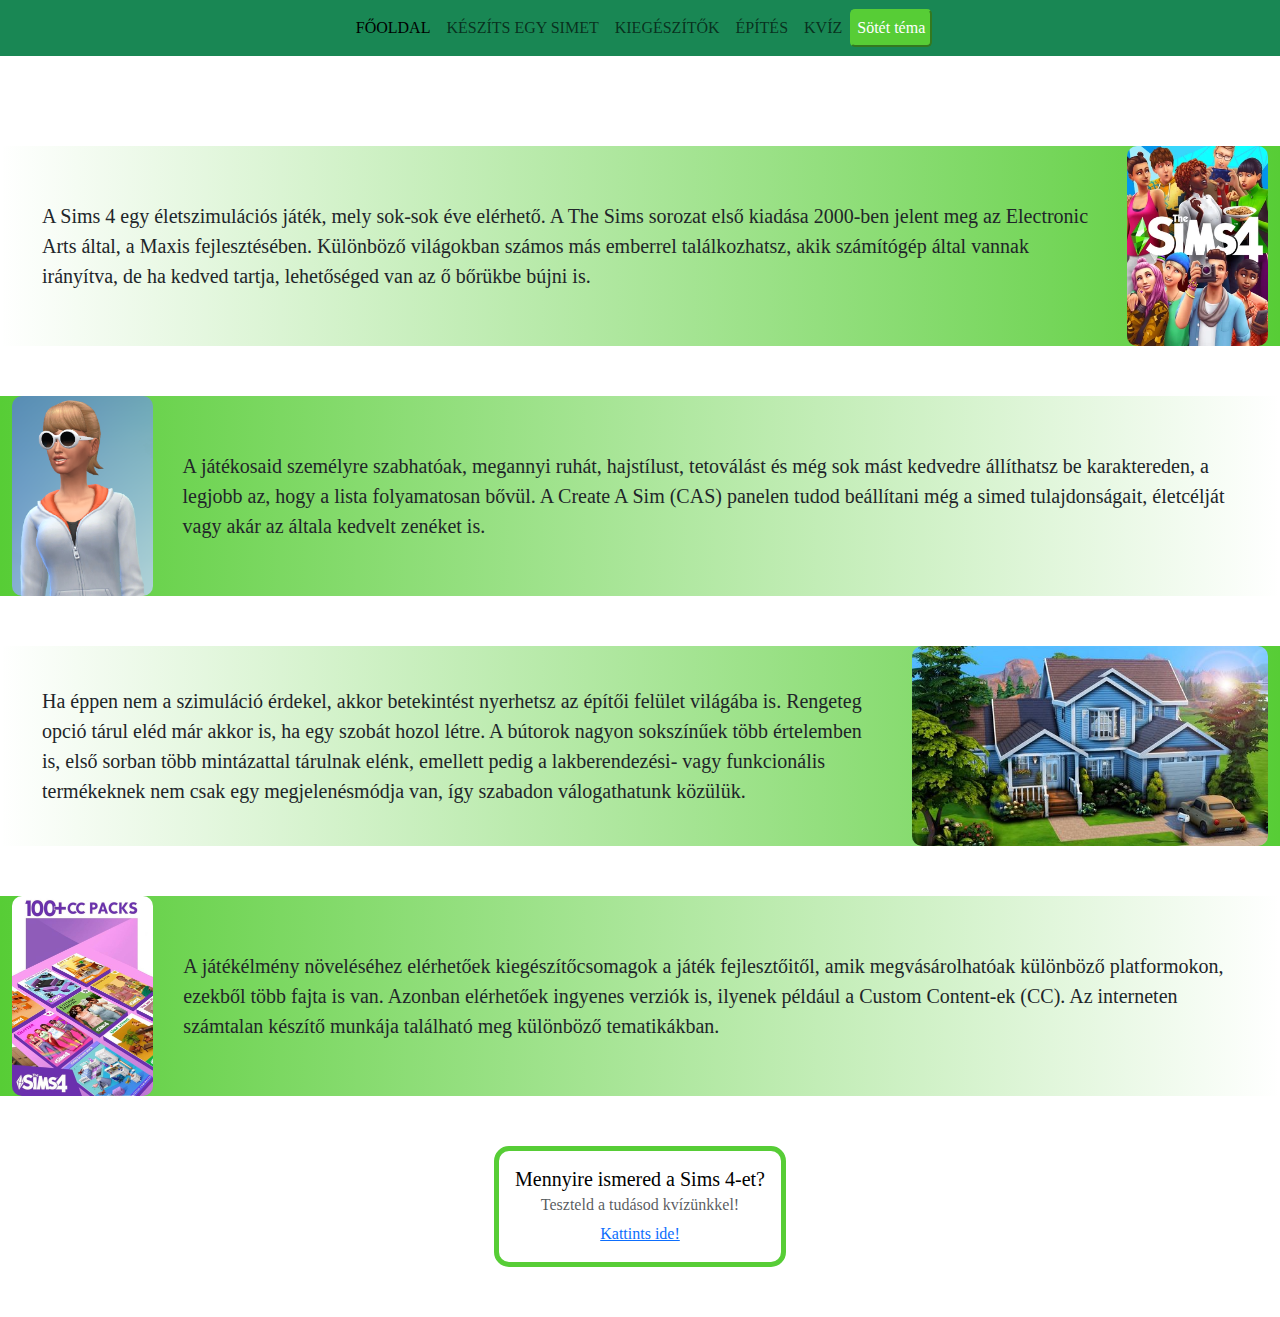
<file: index.html>
<!DOCTYPE html>
<html lang="hu">
  <head>
    <meta charset="UTF-8" />
    <title>The Sims 4 - Rajongói Főoldal</title>
    <link rel="icon" type="image/x-icon" href="Képek/favicon.png" />
    <link
      href="https://cdn.jsdelivr.net/npm/bootstrap@5.2.3/dist/css/bootstrap.min.css"
      rel="stylesheet"
    />
    <link rel="stylesheet" href="style.css" />
    <script src="https://cdn.jsdelivr.net/npm/bootstrap@5.2.3/dist/js/bootstrap.bundle.min.js"></script>
    <script>
      function darkmode() {
        var element = document.body;
        element.classList.toggle("darkmode");

        if (!element.classList.contains("darkmode")) {
          document.querySelector("#darkmode").innerText = "Sötét téma";
        } else {
          document.querySelector("#darkmode").innerText = "Világos téma";
        }
      }
    </script>
  </head>
  <body>
    <nav class="navbar navbar-expand-sm bg-success justify-content-center">
      <ul class="navbar-nav">
        <li class="nav-item">
          <a class="nav-link active" href="index.html">Főoldal</a>
        </li>
        <li class="nav-item">
          <a class="nav-link" href="cas.html">Készíts egy Simet</a>
        </li>
        <li class="nav-item">
          <a class="nav-link" href="dlc.html">Kiegészítők</a>
        </li>
        <li class="nav-item">
          <a class="nav-link" href="build.html">Építés</a>
        </li>
        <li class="nav-item">
          <a class="nav-link" href="quiz.html">Kvíz</a>
        </li>
      </ul>
      <button id="darkmode" onclick="darkmode()">Sötét téma</button>
    </nav>
    <div class="empty-top"></div>
    <div class="container-fluid right description">
      <p class="index">
        A Sims 4 egy életszimulációs játék, mely sok-sok éve elérhető. A The
        Sims sorozat első kiadása 2000-ben jelent meg az Electronic Arts által,
        a Maxis fejlesztésében. Különböző világokban számos más emberrel
        találkozhatsz, akik számítógép által vannak irányítva, de ha kedved
        tartja, lehetőséged van az ő bőrükbe bújni is.
      </p>
      <a href="index.html">
        <img
          src="Képek/Sims_4_cover.webp"
          class="homepage"
        />
      </a>
    </div>
    <div class="empty"></div>
    <div class="container-fluid left description">
      <a href="cas.html">
        <img
          src="Képek/CAS/Profile.png"
          class="homepage"
        />
      </a>
      <p class="index">
        A játékosaid személyre szabhatóak, megannyi ruhát, hajstílust,
        tetoválást és még sok mást kedvedre állíthatsz be karaktereden, a
        legjobb az, hogy a lista folyamatosan bővül. A Create A Sim (CAS)
        panelen tudod beállítani még a simed tulajdonságait, életcélját vagy
        akár az általa kedvelt zenéket is.
      </p>
    </div>
    <div class="empty"></div>
    <div class="container-fluid right description">
      <p class="index">
        Ha éppen nem a szimuláció érdekel, akkor betekintést nyerhetsz az építői
        felület világába is. Rengeteg opció tárul eléd már akkor is, ha egy
        szobát hozol létre. A bútorok nagyon sokszínűek több értelemben is, első
        sorban több mintázattal tárulnak elénk, emellett pedig a lakberendezési-
        vagy funkcionális termékeknek nem csak egy megjelenésmódja van, így
        szabadon válogathatunk közülük.
      </p>
      <a href="build.html">
        <img
        class="homepage"  
        src="Képek/BaseSuburban.jpg"
        />
      </a>
    </div>
    <div class="empty"></div>
    <div class="container-fluid left description">
      <a href="dlc.html">
        <img
          src="Képek/dlcCover.jpg"
          class="homepage"
        />
      </a>
      <p class="index">
        A játékélmény növeléséhez elérhetőek kiegészítőcsomagok a játék
        fejlesztőitől, amik megvásárolhatóak különböző platformokon, ezekből
        több fajta is van. Azonban elérhetőek ingyenes verziók is, ilyenek
        például a Custom Content-ek (CC). Az interneten számtalan készítő
        munkája található meg különböző tematikákban.
      </p>
    </div>
    <div class="card mx-auto quizlink">
      <div class="card-body">
        <h5 class="card-title">Mennyire ismered a Sims 4-et?</h5>
        <h6 class="card-subtitle mb-2 text-muted">
          Teszteld a tudásod kvízünkkel!
        </h6>
        <a href="quiz.html" id="quizcard">Kattints ide!</a>
      </div>
    </div>
  </body>
</html>
</file>
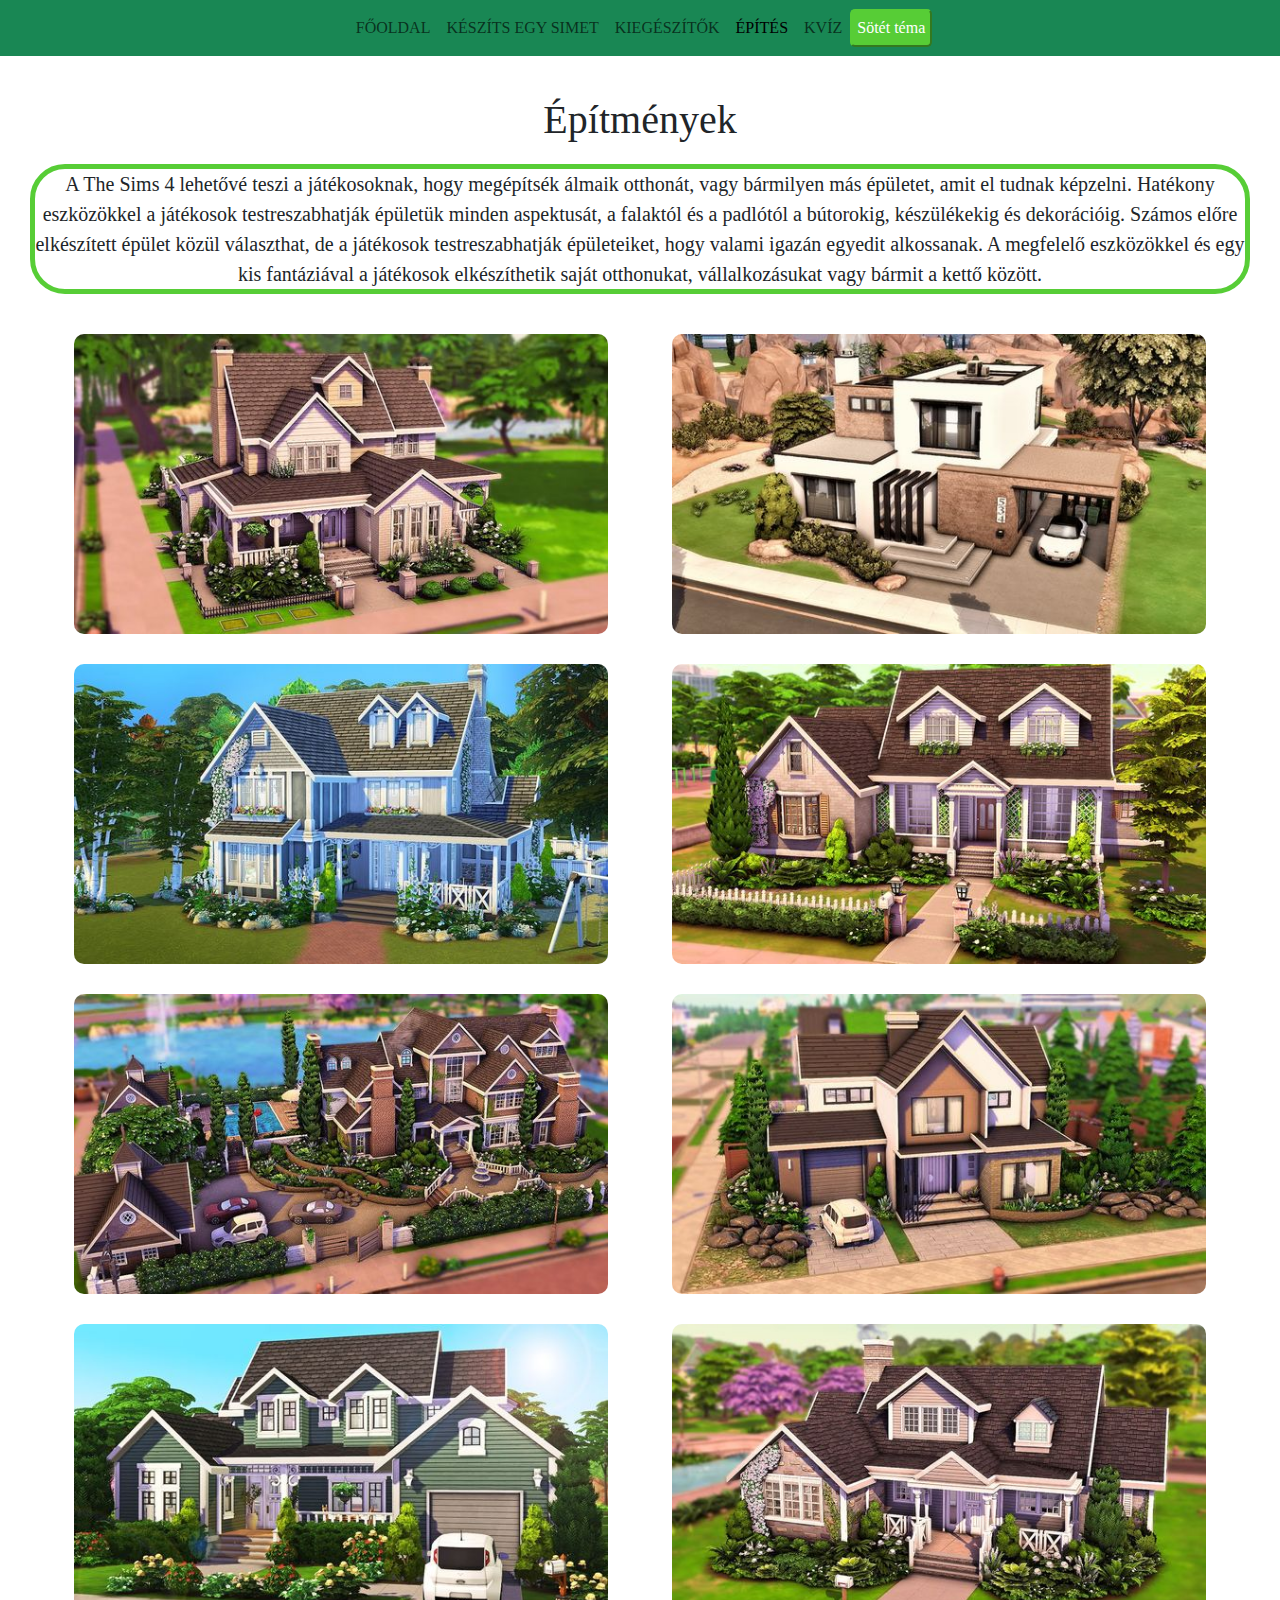
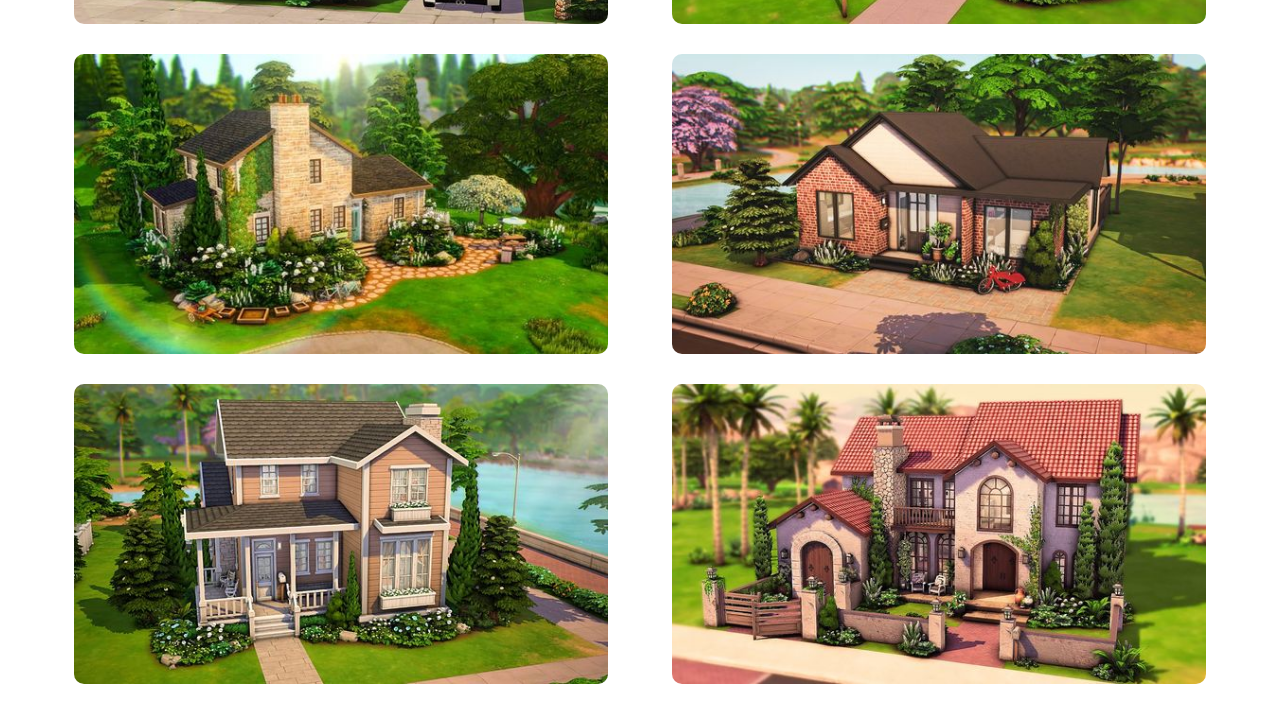
<file: build.html>
<!DOCTYPE html>
<html lang="hu">
  <head>
    <meta charset="UTF-8" />
    <title>The Sims 4 - Rajongói Oldal</title>
    <link rel="icon" type="image/x-icon" href="Képek/favicon.png" />
    <link
      href="https://cdn.jsdelivr.net/npm/bootstrap@5.2.3/dist/css/bootstrap.min.css"
      rel="stylesheet"
    />
    <link rel="stylesheet" href="style.css" />
    <script src="https://cdn.jsdelivr.net/npm/bootstrap@5.2.3/dist/js/bootstrap.bundle.min.js"></script>
    <script>
      function darkmode() {
        var element = document.body;
        element.classList.toggle("darkmode");

        if (!element.classList.contains("darkmode")) {
          document.querySelector("#darkmode").innerText = "Sötét téma";
        } else {
          document.querySelector("#darkmode").innerText = "Világos téma";
        }
      }
    </script>
  </head>
  <body>
    <nav class="navbar navbar-expand-sm bg-success justify-content-center">
      <ul class="navbar-nav">
        <li class="nav-item">
          <a class="nav-link" href="index.html">Főoldal</a>
        </li>
        <li class="nav-item">
          <a class="nav-link" href="cas.html">Készíts egy Simet</a>
        </li>
        <li class="nav-item">
          <a class="nav-link" href="dlc.html">Kiegészítők</a>
        </li>
        <li class="nav-item">
          <a class="nav-link active" href="build.html">Építés</a>
        </li>
        <li class="nav-item">
          <a class="nav-link" href="quiz.html">Kvíz</a>
        </li>
      </ul>
      <button id="darkmode" onclick="darkmode()">Sötét téma</button>
    </nav>
    <h1 class="align">Építmények</h1>
    <p class="description build">
      A The Sims 4 lehetővé teszi a játékosoknak, hogy megépítsék álmaik
      otthonát, vagy bármilyen más épületet, amit el tudnak képzelni. Hatékony
      eszközökkel a játékosok testreszabhatják épületük minden aspektusát, a
      falaktól és a padlótól a bútorokig, készülékekig és dekorációig. Számos
      előre elkészített épület közül választhat, de a játékosok testreszabhatják
      épületeiket, hogy valami igazán egyedit alkossanak. A megfelelő
      eszközökkel és egy kis fantáziával a játékosok elkészíthetik saját
      otthonukat, vállalkozásukat vagy bármit a kettő között.
    </p>

    <div class="row row-cols-auto justify-content-center">
      <div class="col">
        <div class="card-img">
          <img
            class="card-img-top; img-height"
            src="Képek/BaseGameFamily.jpg"
            alt="Card image"
          />
        </div>
      </div>
      <div class="col">
        <div class="card-img">
          <img
            class="card-img-top; img-height"
            src="Képek/ModernGallery.jpg"
            alt="Card image"
          />
        </div>
      </div>
      <div class="col">
        <div class="card-img">
          <img
            class="card-img-top; img-height"
            src="Képek/FamilyFarmhouse.jpg"
            alt="Card image"
          />
        </div>
      </div>
      <div class="col">
        <div class="card-img">
          <img
            class="card-img-top; img-height"
            src="Képek/GrandmasCottage.jpg"
            alt="Card image"
          />
        </div>
      </div>
      <div class="col">
        <div class="card-img">
          <img
            class="card-img-top; img-height"
            src="Képek/HugeMansion.jpg"
            alt="Card image"
          />
        </div>
      </div>

      <div class="col">
        <div class="card-img">
          <img
            class="card-img-top; img-height"
            src="Képek/ModernFamilyHome.jpg"
            alt="Card image"
          />
        </div>
      </div>
      <div class="col">
        <div class="card-img">
          <img
            class="card-img-top; img-height"
            src="Képek/LargeGreenHome.jpg"
            alt="Card image"
          />
        </div>
      </div>
      <div class="col">
        <div class="card-img">
          <img
            class="card-img-top; img-height"
            src="Képek/SuburbanBaseGame.jpg"
            alt="Card image"
          />
        </div>
      </div>
      <div class="col">
        <div class="card-img">
          <img
            class="card-img-top; img-height"
            src="Képek/YorkstoneCottage.jpg"
            alt="Card image"
          />
        </div>
      </div>
      <div class="col">
        <div class="card-img">
          <img
            class="card-img-top; img-height"
            src="Képek/Starter.jpg"
            alt="Card image"
          />
        </div>
      </div>
      <div class="col">
        <div class="card-img">
          <img
            class="card-img-top; img-height"
            src="Képek/TwoStoryCozy.jpg"
            alt="Card image"
          />
        </div>
      </div>
      <div class="col">
        <div class="card-img">
          <img
            class="card-img-top; img-height"
            src="Képek/Villa.jpg"
            alt="Card image"
          />
        </div>
      </div>
    </div>
  </body>
</html>
</file>
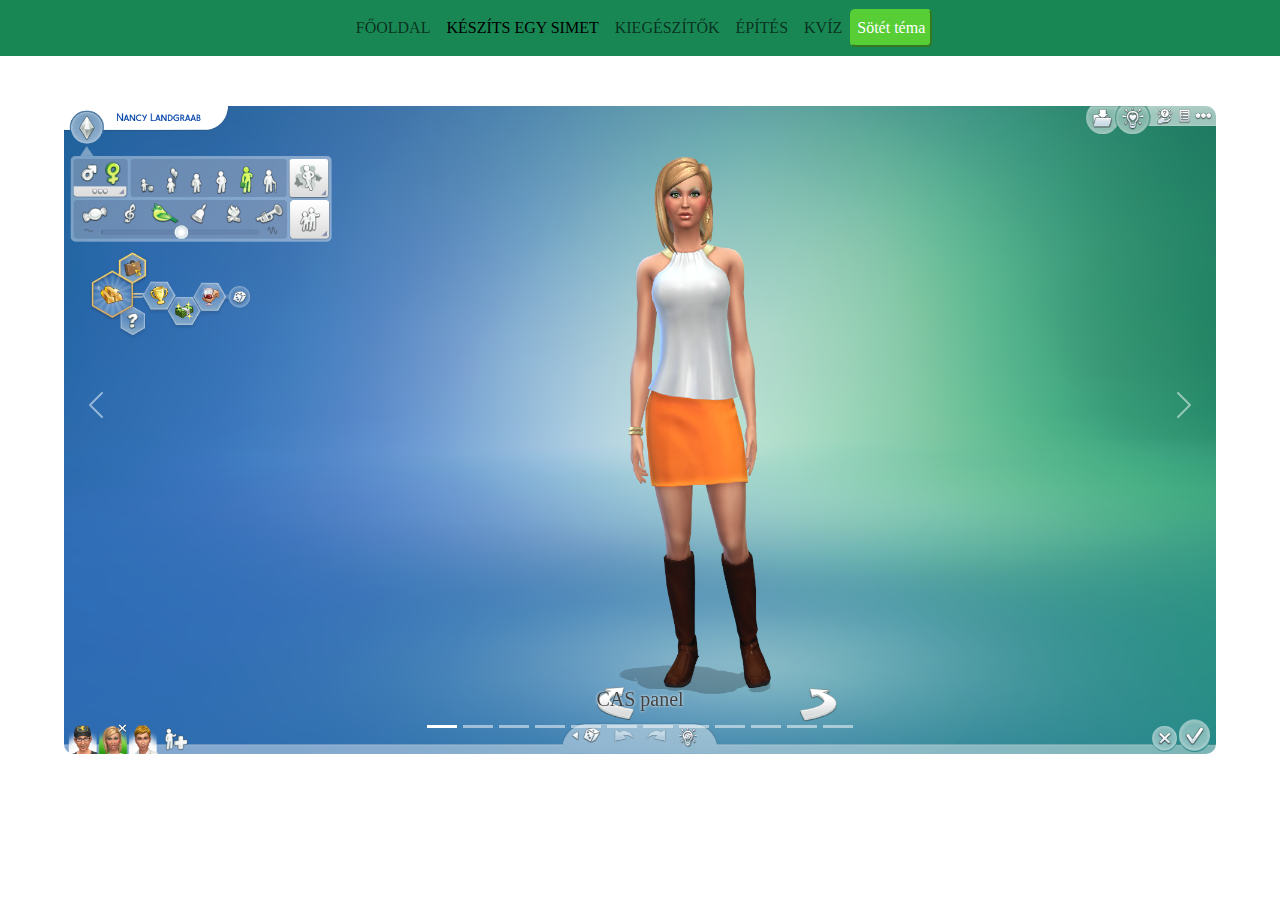
<file: cas.html>
<!DOCTYPE html>
<html lang="hu">
  <head>
    <meta charset="UTF-8" />
    <title>The Sims 4 - Rajongói Oldal</title>
    <link rel="icon" type="image/x-icon" href="Képek/favicon.png" />
    <link
      href="https://cdn.jsdelivr.net/npm/bootstrap@5.2.3/dist/css/bootstrap.min.css"
      rel="stylesheet"
    />
    <link rel="stylesheet" href="style.css" />
    <script src="https://cdn.jsdelivr.net/npm/bootstrap@5.2.3/dist/js/bootstrap.bundle.min.js"></script>
    <script>
      function darkmode() {
        var element = document.body;
        element.classList.toggle("darkmode");

        if (!element.classList.contains("darkmode")) {
          document.querySelector("#darkmode").innerText = "Sötét téma";
        } else {
          document.querySelector("#darkmode").innerText = "Világos téma";
        }
      }
    </script>
  </head>
  <body>
    <nav class="navbar navbar-expand-sm bg-success justify-content-center">
      <ul class="navbar-nav">
        <li class="nav-item">
          <a class="nav-link" href="index.html">Főoldal</a>
        </li>
        <li class="nav-item">
          <a class="nav-link active" href="cas.html">Készíts egy Simet</a>
        </li>
        <li class="nav-item">
          <a class="nav-link" href="dlc.html">Kiegészítők</a>
        </li>
        <li class="nav-item">
          <a class="nav-link" href="build.html">Építés</a>
        </li>
        <li class="nav-item">
          <a class="nav-link" href="quiz.html">Kvíz</a>
        </li>
      </ul>
      <button id="darkmode" onclick="darkmode()">Sötét téma</button>
    </nav>

    <div id="carousel0" class="carousel" data-bs-ride="carousel">
      <div class="carousel-indicators">
        <button
          type="button"
          data-bs-target="#carousel0"
          data-bs-slide-to="0"
          class="active"
        ></button>
        <button
          type="button"
          data-bs-target="#carousel0"
          data-bs-slide-to="1"
        ></button>
        <button
          type="button"
          data-bs-target="#carousel0"
          data-bs-slide-to="2"
        ></button>
        <button
          type="button"
          data-bs-target="#carousel0"
          data-bs-slide-to="3"
        ></button>
        <button
          type="button"
          data-bs-target="#carousel0"
          data-bs-slide-to="4"
        ></button>
        <button
          type="button"
          data-bs-target="#carousel0"
          data-bs-slide-to="5"
        ></button>
        <button
          type="button"
          data-bs-target="#carousel0"
          data-bs-slide-to="6"
        ></button>
        <button
          type="button"
          data-bs-target="#carousel0"
          data-bs-slide-to="7"
        ></button>
        <button
          type="button"
          data-bs-target="#carousel0"
          data-bs-slide-to="8"
        ></button>
        <button
          type="button"
          data-bs-target="#carousel0"
          data-bs-slide-to="9"
        ></button>
        <button
          type="button"
          data-bs-target="#carousel0"
          data-bs-slide-to="10"
        ></button>
        <button
          type="button"
          data-bs-target="#carousel0"
          data-bs-slide-to="11"
        ></button>
      </div>

      <div class="carousel-inner">
        <div class="carousel-item active">
          <img
            src="Képek/CAS/SimPanel.png"
            alt="valami nem jó"
            class="d-block w-100"
          />
          <div class="carousel-caption"><p>CAS panel</p></div>
        </div>
        <div class="carousel-item">
          <img
            src="Képek/CAS/Details.png"
            alt="valami nem jó"
            class="d-block w-100"
          />
          <div class="carousel-caption"><p>Nemi tulajdonságok</p></div>
        </div>
        <div class="carousel-item">
          <img
            src="Képek/CAS/Details2.png"
            alt="valami nem jó"
            class="d-block w-100"
          />
          <div class="carousel-caption"><p>Vonzalom</p></div>
        </div>
        <div class="carousel-item">
          <img
            src="Képek/CAS/Aspiration.png"
            alt="valami nem jó"
            class="d-block w-100"
          />
          <div class="carousel-caption"><p>Életcél</p></div>
        </div>
        <div class="carousel-item">
          <img
            src="Képek/CAS/EmotionalTraits.png"
            alt="valami nem jó"
            class="d-block w-100"
          />
          <div class="carousel-caption"><p>Érzelmi tulajdonságok</p></div>
        </div>
        <div class="carousel-item">
          <img
            src="Képek/CAS/HobbyTraits.png"
            alt="valami nem jó"
            class="d-block w-100"
          />
          <div class="carousel-caption"><p>Hobbik</p></div>
        </div>
        <div class="carousel-item">
          <img
            src="Képek/CAS/LifestyleTraits.png"
            alt="valami nem jó"
            class="d-block w-100"
          />
          <div class="carousel-caption"><p>Életstílusok</p></div>
        </div>
        <div class="carousel-item">
          <img
            src="Képek/CAS/SocialTraits.png"
            alt="valami nem jó"
            class="d-block w-100"
          />
          <div class="carousel-caption"><p>Szociális tulajdonságok</p></div>
        </div>
        <div class="carousel-item">
          <img
            src="Képek/CAS/LikesDislikes.png"
            alt="valami nem jó"
            class="d-block w-100"
          />
          <div class="carousel-caption"><p>Preferenciák</p></div>
        </div>

        <div class="carousel-item">
          <img
            src="Képek/CAS/Outfit.png"
            alt="valami nem jó"
            class="d-block w-100"
          />
          <div class="carousel-caption"><p>Kinézet</p></div>
        </div>
        <div class="carousel-item">
          <img
            src="Képek/CAS/Makeup.png"
            alt="valami nem jó"
            class="d-block w-100"
          />
          <div class="carousel-caption"><p>Arci jellemvonások</p></div>
        </div>
        <div class="carousel-item">
          <img
            src="Képek/CAS/Genetics.png"
            alt="valami nem jó"
            class="d-block w-100"
          />
          <div class="carousel-caption"><p>Genetika</p></div>
        </div>
      </div>

      <button
        class="carousel-control-prev"
        type="button"
        data-bs-target="#carousel0"
        data-bs-slide="prev"
      >
        <span class="carousel-control-prev-icon"></span>
      </button>
      <button
        class="carousel-control-next"
        type="button"
        data-bs-target="#carousel0"
        data-bs-slide="next"
      >
        <span class="carousel-control-next-icon"></span>
      </button>
    </div>
  </body>
</html>
</file>
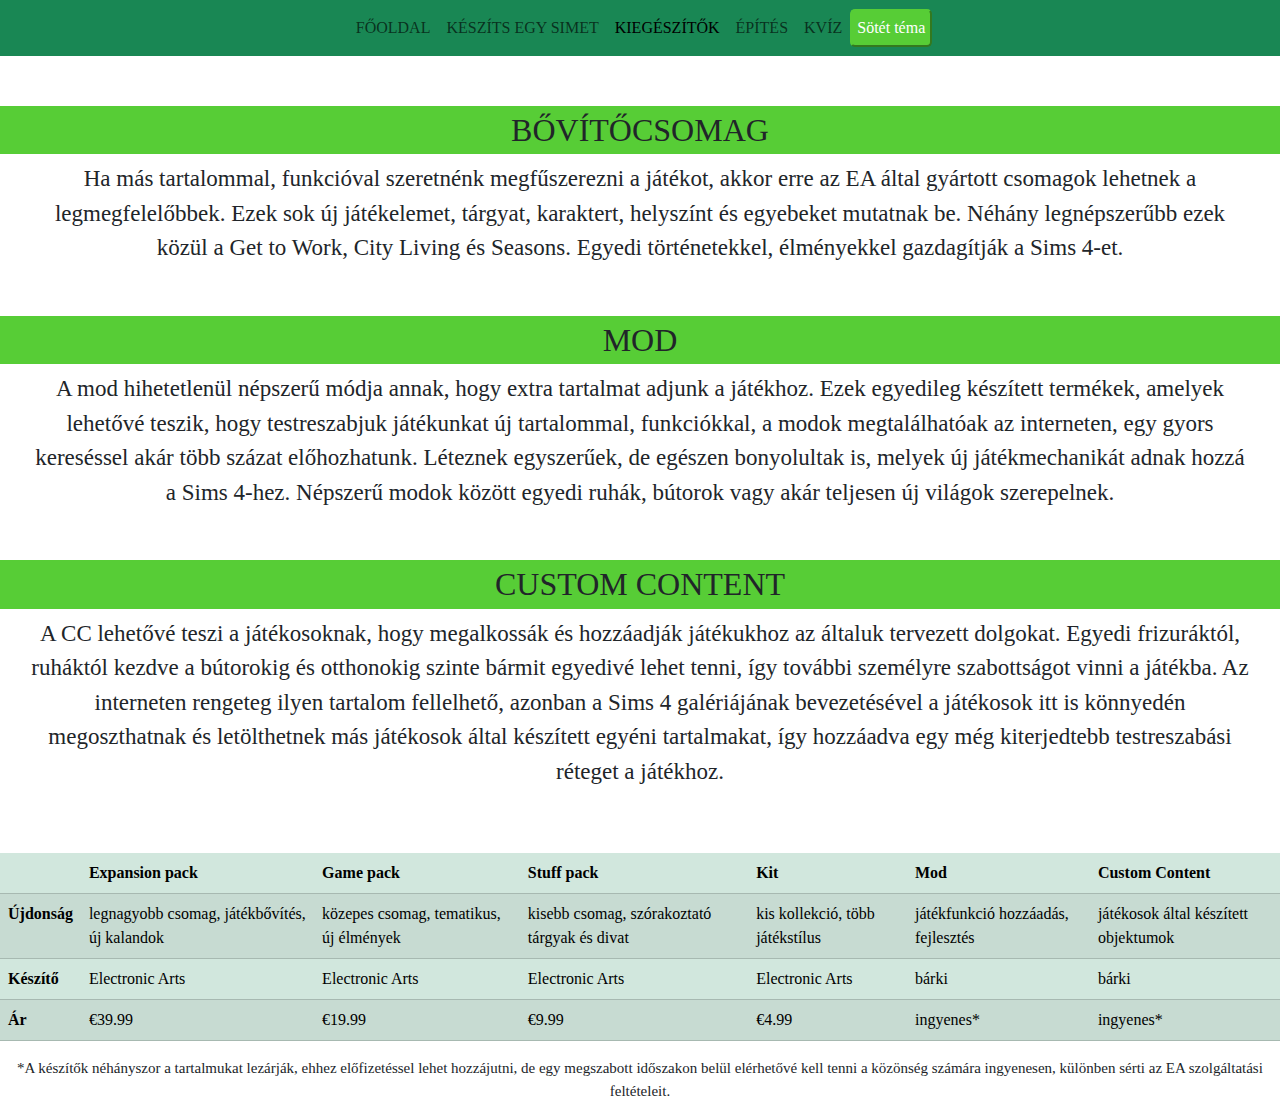
<file: dlc.html>
<!DOCTYPE html>
<html lang="hu">
  <head>
    <meta charset="UTF-8" />
    <title>The Sims 4 - Rajongói Oldal</title>
    <link rel="icon" type="image/x-icon" href="Képek/favicon.png" />
    <link
      href="https://cdn.jsdelivr.net/npm/bootstrap@5.2.3/dist/css/bootstrap.min.css"
      rel="stylesheet"
    />
    <link rel="stylesheet" href="style.css" />
    <script src="https://cdn.jsdelivr.net/npm/bootstrap@5.2.3/dist/js/bootstrap.bundle.min.js"></script>
    <script>
      function darkmode() {
        var element = document.body;
        element.classList.toggle("darkmode");

        if (!element.classList.contains("darkmode")) {
          document.querySelector("#darkmode").innerText = "Sötét téma";
        } else {
          document.querySelector("#darkmode").innerText = "Világos téma";
        }
      }
    </script>
  </head>
  <body>
    <nav class="navbar navbar-expand-sm bg-success justify-content-center">
      <ul class="navbar-nav">
        <li class="nav-item">
          <a class="nav-link" href="index.html">Főoldal</a>
        </li>
        <li class="nav-item">
          <a class="nav-link" href="cas.html">Készíts egy Simet</a>
        </li>
        <li class="nav-item">
          <a class="nav-link active" href="dlc.html">Kiegészítők</a>
        </li>
        <li class="nav-item">
          <a class="nav-link" href="build.html">Építés</a>
        </li>
        <li class="nav-item">
          <a class="nav-link" href="quiz.html">Kvíz</a>
        </li>
      </ul>
      <button id="darkmode" onclick="darkmode()">Sötét téma</button>
    </nav>
    <h2>Bővítőcsomag</h2>
    <p class="dlc-description">
      Ha más tartalommal, funkcióval szeretnénk megfűszerezni a játékot, akkor
      erre az EA által gyártott csomagok lehetnek a legmegfelelőbbek. Ezek sok
      új játékelemet, tárgyat, karaktert, helyszínt és egyebeket mutatnak be.
      Néhány legnépszerűbb ezek közül a Get to Work, City Living és Seasons.
      Egyedi történetekkel, élményekkel gazdagítják a Sims 4-et.
    </p>
    <h2>Mod</h2>
    <p class="dlc-description">
      A mod hihetetlenül népszerű módja annak, hogy extra tartalmat adjunk a
      játékhoz. Ezek egyedileg készített termékek, amelyek lehetővé teszik, hogy
      testreszabjuk játékunkat új tartalommal, funkciókkal, a modok
      megtalálhatóak az interneten, egy gyors kereséssel akár több százat
      előhozhatunk. Léteznek egyszerűek, de egészen bonyolultak is, melyek új
      játékmechanikát adnak hozzá a Sims 4-hez. Népszerű modok között egyedi
      ruhák, bútorok vagy akár teljesen új világok szerepelnek.
    </p>
    <h2>Custom Content</h2>
    <p class="dlc-description">
      A CC lehetővé teszi a játékosoknak, hogy megalkossák és hozzáadják
      játékukhoz az általuk tervezett dolgokat. Egyedi frizuráktól, ruháktól
      kezdve a bútorokig és otthonokig szinte bármit egyedivé lehet tenni, így
      további személyre szabottságot vinni a játékba. Az interneten rengeteg
      ilyen tartalom fellelhető, azonban a Sims 4 galériájának bevezetésével a
      játékosok itt is könnyedén megoszthatnak és letölthetnek más játékosok
      által készített egyéni tartalmakat, így hozzáadva egy még kiterjedtebb
      testreszabási réteget a játékhoz.
    </p>

    <table class="table table-success table-striped">
      <thead>
        <tr>
          <th scope="col"></th>
          <th scope="col">Expansion pack</th>
          <th scope="col">Game pack</th>
          <th scope="col">Stuff pack</th>
          <th scope="col">Kit</th>
          <th scope="col">Mod</th>
          <th scope="col">Custom Content</th>
        </tr>
      </thead>
      <tbody>
        <tr>
          <th scope="col">Újdonság</th>
          <td>legnagyobb csomag, játékbővítés, új kalandok</td>
          <td>közepes csomag, tematikus, új élmények</td>
          <td>kisebb csomag, szórakoztató tárgyak és divat</td>
          <td>kis kollekció, több játékstílus</td>
          <td>játékfunkció hozzáadás, fejlesztés</td>
          <td>játékosok által készített objektumok</td>
        </tr>
        <tr>
          <th scope="col">Készítő</th>
          <td>Electronic Arts</td>
          <td>Electronic Arts</td>
          <td>Electronic Arts</td>
          <td>Electronic Arts</td>
          <td>bárki</td>
          <td>bárki</td>
        </tr>
        <tr>
          <th scope="col">Ár</th>
          <td>€39.99</td>
          <td>€19.99</td>
          <td>€9.99</td>
          <td>€4.99</td>
          <td>ingyenes*</td>
          <td>ingyenes*</td>
        </tr>
      </tbody>
    </table>
    <p class="explanation">
      *A készítők néhányszor a tartalmukat lezárják, ehhez előfizetéssel lehet
      hozzájutni, de egy megszabott időszakon belül elérhetővé kell tenni a
      közönség számára ingyenesen, különben sérti az EA szolgáltatási
      feltételeit.
    </p>

  </body>
</html>
</file>
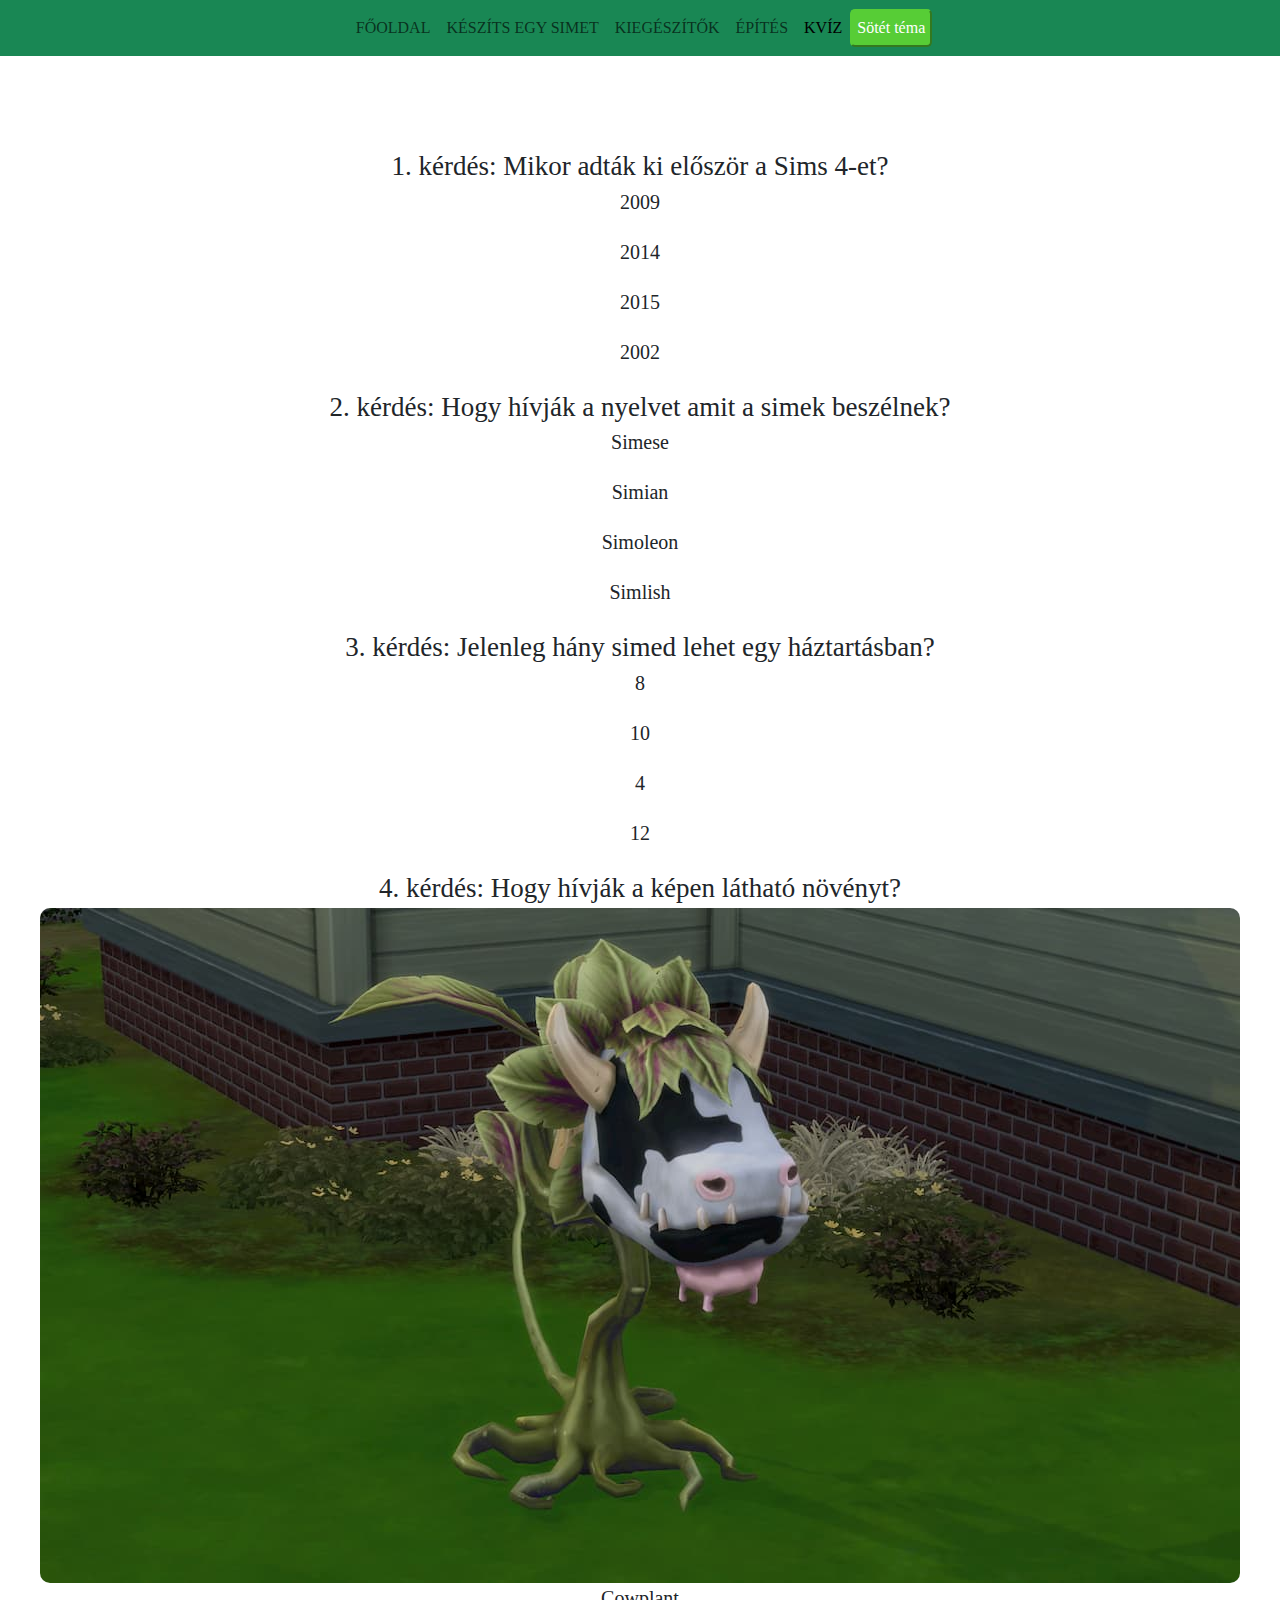
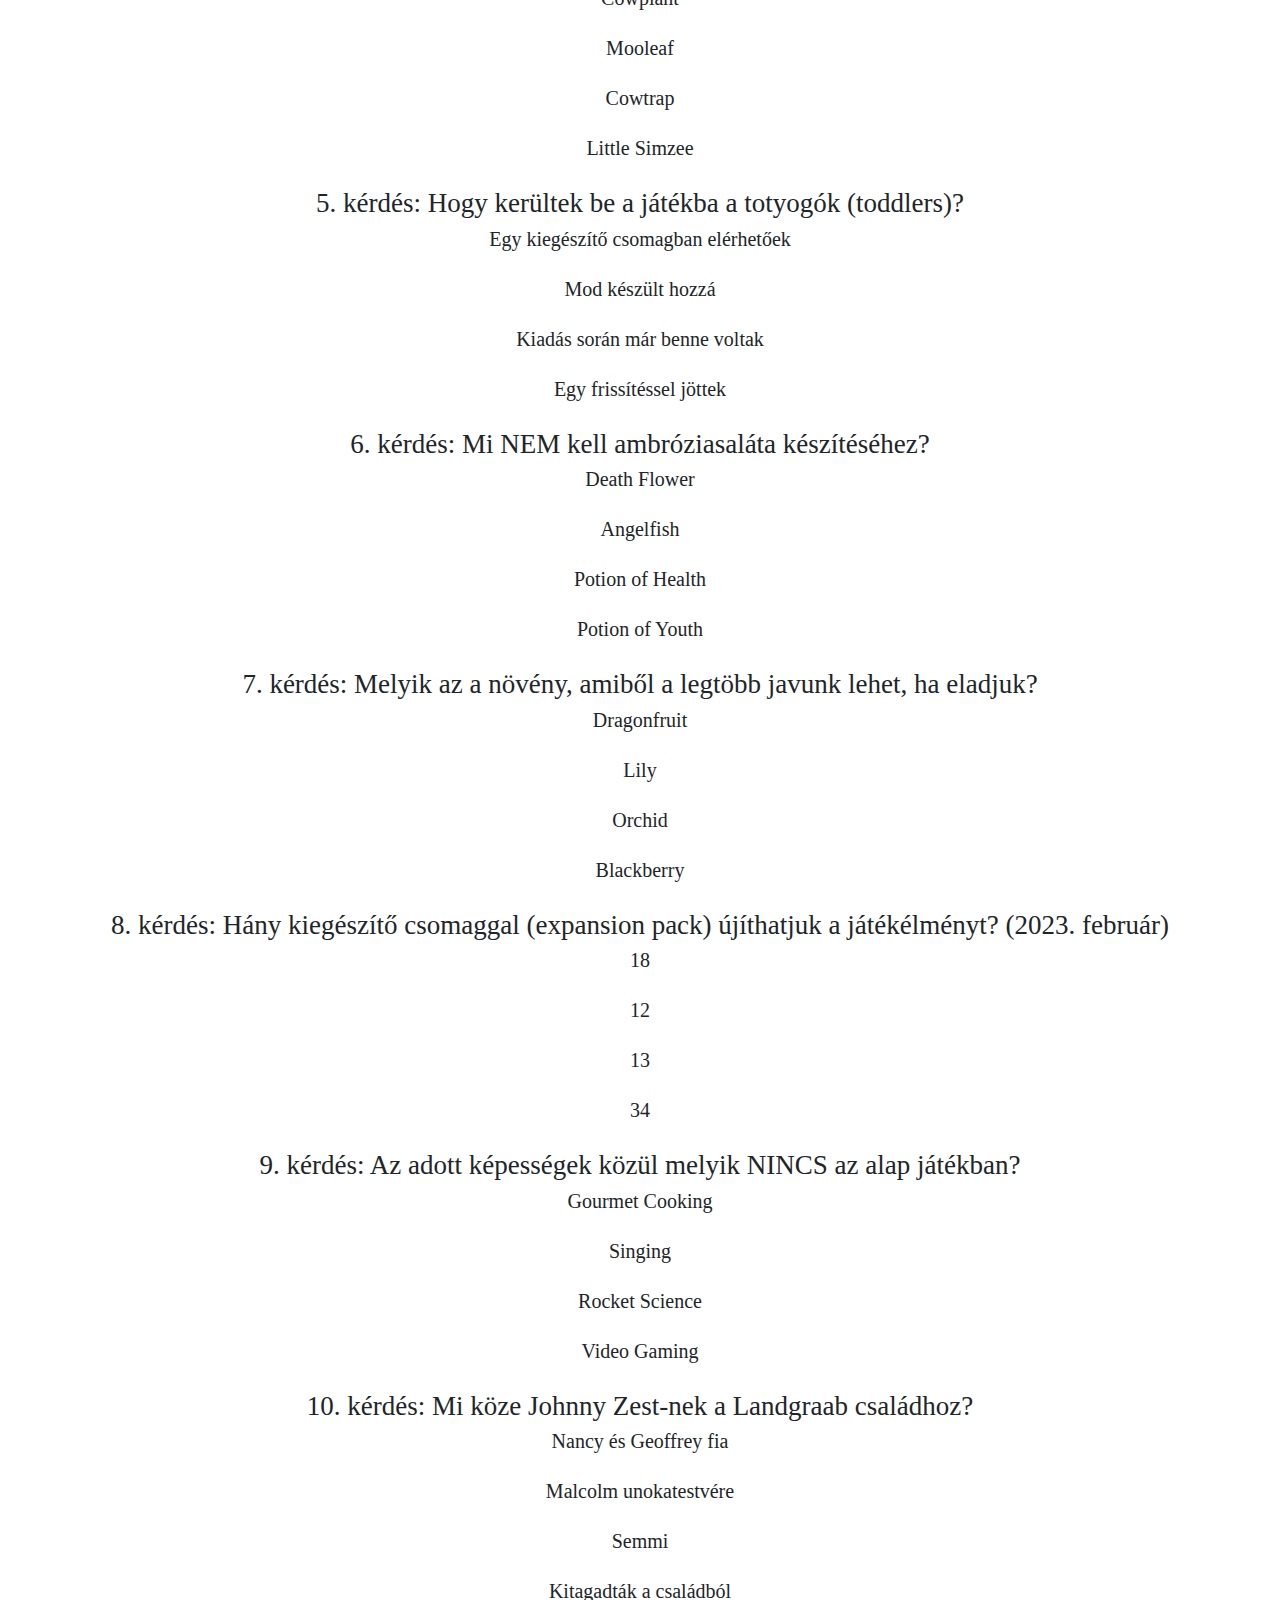
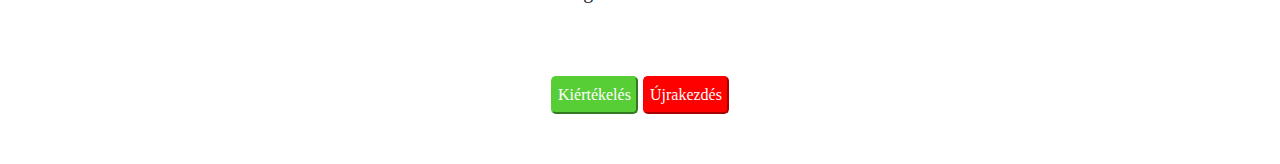
<file: quiz.html>
<!DOCTYPE html>
<html lang="hu">
  <head>
    <meta charset="UTF-8" />
    <title>The Sims 4 - Rajongói Oldal</title>
    <link rel="icon" type="image/x-icon" href="Képek/favicon.png" />
    <link
      href="https://cdn.jsdelivr.net/npm/bootstrap@5.2.3/dist/css/bootstrap.min.css"
      rel="stylesheet"
    />
    <link rel="stylesheet" href="style.css" />
    <script src="kvíz.js"></script>
    <script src="https://cdn.jsdelivr.net/npm/bootstrap@5.2.3/dist/js/bootstrap.bundle.min.js"></script>
    <script>
      function darkmode() {
        var element = document.body;
        element.classList.toggle("darkmode");

        if (!element.classList.contains("darkmode")) {
          document.querySelector("#darkmode").innerText = "Sötét téma";
        } else {
          document.querySelector("#darkmode").innerText = "Világos téma";
        }
      }
    </script>
  </head>
  <body>
    <nav class="navbar navbar-expand-sm bg-success justify-content-center">
      <ul class="navbar-nav">
        <li class="nav-item">
          <a class="nav-link" href="index.html">Főoldal</a>
        </li>
        <li class="nav-item">
          <a class="nav-link" href="cas.html">Készíts egy Simet</a>
        </li>
        <li class="nav-item">
          <a class="nav-link" href="dlc.html">Kiegészítők</a>
        </li>
        <li class="nav-item">
          <a class="nav-link" href="build.html">Építés</a>
        </li>
        <li class="nav-item">
          <a class="nav-link active" href="quiz.html">Kvíz</a>
        </li>
      </ul>
      <button id="darkmode" onclick="darkmode()">Sötét téma</button>
    </nav>

    <div class="empty-top"></div>

    <div class="quizz">
      <p class="question">1. kérdés: Mikor adták ki először a Sims 4-et?</p>
      <input type="radio" name="question1" id="question11" /><label
        class="answer"
        for="question11"
        >2009</label
      >
      <input type="radio" name="question1" id="correct1" /><label
        class="answer"
        for="correct1"
        >2014</label
      >
      <input type="radio" name="question1" id="question12" /><label
        class="answer"
        for="question12"
        >2015</label
      >
      <input type="radio" name="question1" id="question13" /><label
        class="answer"
        for="question13"
        >2002</label
      >
      <p class="question">
        2. kérdés: Hogy hívják a nyelvet amit a simek beszélnek?
      </p>
      <input type="radio" name="question2" id="question21" /><label
        class="answer"
        for="question21"
        >Simese</label
      >
      <input type="radio" name="question2" id="question22" /><label
        class="answer"
        for="question22"
        >Simian</label
      >
      <input type="radio" name="question2" id="question23" /><label
        class="answer"
        for="question23"
        >Simoleon</label
      >
      <input type="radio" name="question2" id="correct2" /><label
        class="answer"
        for="correct2"
        >Simlish</label
      >
      <p class="question">
        3. kérdés: Jelenleg hány simed lehet egy háztartásban?
      </p>
      <input type="radio" name="question3" id="correct3" /><label
        class="answer"
        for="correct3"
        >8</label
      >
      <input type="radio" name="question3" id="question31" /><label
        class="answer"
        for="question31"
        >10</label
      >
      <input type="radio" name="question3" id="question32" /><label
        class="answer"
        for="question32"
        >4</label
      >
      <input type="radio" name="question3" id="question33" /><label
        class="answer"
        for="question33"
        >12</label
      >
      <p class="question">4. kérdés: Hogy hívják a képen látható növényt?</p>
      <img
        src="Képek/QuizPicture.jpg"
        alt="valami nem jó"
        class="quiz"
        oncontextmenu="alert('Szép próbálkozás!');return false;"
        ondragstart="alert('Ne csalj!');return false;"
      />
      <input type="radio" name="question4" id="correct4" /><label
        class="answer"
        for="correct4"
        >Cowplant</label
      >
      <input type="radio" name="question4" id="question41" /><label
        class="answer"
        for="question41"
        >Mooleaf</label
      >
      <input type="radio" name="question4" id="question42" /><label
        class="answer"
        for="question42"
        >Cowtrap</label
      >
      <input type="radio" name="question4" id="question44" /><label
        class="answer"
        for="question44"
        >Little Simzee</label
      >
      <p class="question">
        5. kérdés: Hogy kerültek be a játékba a totyogók (toddlers)?
      </p>
      <input type="radio" name="question5" id="question51" /><label
        class="answer"
        for="question51"
        >Egy kiegészítő csomagban elérhetőek</label
      >
      <input type="radio" name="question5" id="question52" /><label
        class="answer"
        for="question52"
        >Mod készült hozzá</label
      >
      <input type="radio" name="question5" id="question53" /><label
        class="answer"
        for="question53"
        >Kiadás során már benne voltak</label
      >
      <input type="radio" name="question5" id="correct5" /><label
        class="answer"
        for="correct5"
        >Egy frissítéssel jöttek</label
      >
      <p class="question">
        6. kérdés: Mi NEM kell ambróziasaláta készítéséhez?
      </p>
      <input type="radio" name="question6" id="question61" /><label
        class="answer"
        for="question61"
        >Death Flower</label
      >
      <input type="radio" name="question6" id="question62" /><label
        class="answer"
        for="question62"
        >Angelfish</label
      >
      <input type="radio" name="question6" id="correct6" /><label
        class="answer"
        for="correct6"
        >Potion of Health</label
      >
      <input type="radio" name="question6" id="question63" /><label
        class="answer"
        for="question63"
        >Potion of Youth</label
      >
      <p class="question">
        7. kérdés: Melyik az a növény, amiből a legtöbb javunk lehet, ha
        eladjuk?
      </p>
      <input type="radio" name="question7" id="correct7" /><label
        class="answer"
        for="correct7"
        >Dragonfruit</label
      >
      <input type="radio" name="question7" id="question71" /><label
        class="answer"
        for="question71"
        >Lily</label
      >
      <input type="radio" name="question7" id="question72" /><label
        class="answer"
        for="question72"
        >Orchid</label
      >
      <input type="radio" name="question7" id="question73" /><label
        class="answer"
        for="question73"
        >Blackberry</label
      >
      <p class="question">
        8. kérdés: Hány kiegészítő csomaggal (expansion pack) újíthatjuk a
        játékélményt? (2023. február)
      </p>
      <input type="radio" name="question8" id="question81" /><label
        class="answer"
        for="question81"
        >18</label
      >
      <input type="radio" name="question8" id="correct8" /><label
        class="answer"
        for="correct8"
        >12</label
      >
      <input type="radio" name="question8" id="question82" /><label
        class="answer"
        for="question82"
        >13</label
      >
      <input type="radio" name="question8" id="question83" /><label
        class="answer"
        for="question83"
        >34</label
      >
      <p class="question">
        9. kérdés: Az adott képességek közül melyik NINCS az alap játékban?
      </p>
      <input type="radio" name="question9" id="question91" /><label
        class="answer"
        for="question91"
        >Gourmet Cooking</label
      >
      <input type="radio" name="question9" id="correct9" /><label
        class="answer"
        for="correct9"
        >Singing</label
      >
      <input type="radio" name="question9" id="question92" /><label
        class="answer"
        for="question92"
        >Rocket Science</label
      >
      <input type="radio" name="question9" id="question93" /><label
        class="answer"
        for="question93"
        >Video Gaming</label
      >
      <p class="question">
        10. kérdés: Mi köze Johnny Zest-nek a Landgraab családhoz?
      </p>
      <input type="radio" name="question10" id="question101" /><label
        class="answer"
        for="question101"
        >Nancy és Geoffrey fia</label
      >
      <input type="radio" name="question10" id="question102" /><label
        class="answer"
        for="question102"
        >Malcolm unokatestvére</label
      >
      <input type="radio" name="question10" id="question103" /><label
        class="answer"
        for="question103"
        >Semmi</label
      >
      <input type="radio" name="question10" id="correct10" /><label
        class="answer"
        for="correct10"
        >Kitagadták a családból</label
      >
    </div>

    <div id="quizbottom">
      <button onclick="result()" id="submit">Kiértékelés</button>
      <button onclick="location.reload()" id="restart">Újrakezdés</button>
    </div>
  </body>
</html>
</file>
<file: style.css>
button {
  background-color: #57cd36;
  color: white;
  padding: 5px;
  text-align: center;
  transform: translateY(0);
  transition: all 0.2s;
  border-radius: 5px;
  border-color: #57cd36;
  font-family: Georgia, "Times New Roman", Times, serif;
}

button:hover {
  transform: translateY(-3px);
}

.left {
  background-image: linear-gradient(to left, rgba(255, 255, 255, 0), #57cd36);
}

.right {
  background-image: linear-gradient(to right, rgba(255, 255, 255, 0), #57cd36);
}

.description {
  font-family: Georgia, "Times New Roman", Times, serif;
  display: flex;
}

.empty {
  padding-top: 50px;
}

.empty-top {
  padding-top: 90px;
}

.img-height {
  height: 300px;
  width: fit-content;
  margin: 0px 20px 30px 20px;
}

body {
  background-color: white;
}

.darkmode {
  background-color: black;
  color: white;
}

img {
  border-radius: 10px;
  height: 200px;
}

img.quiz {
  min-height: fit-content;
  max-width: fit-content;
  margin-left: auto;
  margin-right: auto;
}

p {
  margin-left: 30px;
  margin-right: 30px;
  margin-top: auto;
  margin-bottom: auto;
  font-size: 20px;
}

p.index {
  flex-grow: 2;
}

p.build {
  text-align: center;
  margin-top: 20px;
  margin-bottom: 40px;
  border: 5px solid #57cd36;
  border-radius: 35px;
}

p.question {
  font-size: 27px;
  text-align: center;
  font-family: Georgia, "Times New Roman", Times, serif;
}

label.answer {
  font-size: 20px;
  text-align: center;
  margin-bottom: 20px;
  font-family: Georgia, "Times New Roman", Times, serif;
}

input[type="radio"] {
  text-align: center;
  display: inline-block;
  margin-left: auto;
  margin-right: auto;
  opacity: 0;
  position: fixed;
  width: 0px;
}

input[type="radio"]:checked + label {
  color: #57cd36;
  font-weight: bold;
}

div.quizz {
  display: flex;
  flex-direction: column;
  -webkit-user-select: none;
  -ms-user-select: none;
  user-select: none;
}

#result {
  font-size: 50px;
  text-align: center;
  margin-top: 50px;
}

#restart {
  background-color: red;
  border-color: red;
}

#quizbottom {
  text-align: center;
  margin-top: 50px;
  margin-bottom: 50px;
}

#retry {
  text-align: center;
  margin-top: 30px;
}

.nav-item {
  font-family: Georgia, "Times New Roman", Times, serif;
  text-transform: uppercase !important;
}

input[type="submit"] {
  background-color: #57cd36;
  color: white;
  padding: 5px;
  text-align: center;
  transform: translateY(0);
  transition: all 0.2s;
  border-radius: 5px;
  border-color: #57cd36;
  margin-left: auto;
  margin-right: auto;
}

.carousel {
  margin-left: auto;
  margin-right: auto;
  max-width: fit-content;
  min-height: fit-content;
}

#quizcard:hover {
  color: #57cd36;
}

.explanation {
  margin: auto;
  text-align: center;
  font-size: 15px;
  font-family: Georgia, "Times New Roman", Times, serif;
}

h2 {
  background-color: #57cd36;
  font-family: serif;
  text-transform: uppercase;
  text-align: center;
  padding: 5px;
  margin-top: 50px;
}

.dlc-description {
  font-size: 23px;
  font-family: Georgia, "Times New Roman", Times, serif;
  vertical-align: middle;
  text-align: center;
}

table {
  margin-top: 5%;
}

div#carousel0 {
  width: fit-content;
  height: fit-content;
}

img.w-100 {
  min-width: 60%;
  max-width: 90%;
  height: auto;
  margin-left: auto;
  margin-right: auto;
  margin-top: 50px;

  min-width: 60%;
  max-width: 90%;
  height: auto;
  margin-left: auto;
  margin-right: auto;
  margin-top: 50px;
}

.carousel-caption {
  color: rgb(66, 66, 66);
  text-shadow: #ffffff 0px 0px 3px;
  -webkit-font-smoothing: antialiased;
  text-align: center;
  font-family: Georgia, "Times New Roman", Times, serif;
}

.card-body {
  font-family: Georgia, "Times New Roman", Times, serif;
}

.card-title {
  color: black;
}

.quizlink {
  width: fit-content;
  height: fit-content;
  margin: 50px 50px;
  text-align: center;
  border-radius: 15px;
  border: 5px solid #57cd36;
}

.homepage {
  display: inline;
  object-fit: contain;
}

h1.align {
  text-align: center;
  margin-top: 40px;
  font-family: Georgia, "Times New Roman", Times, serif;
}
table {
  font-family: Georgia, "Times New Roman", Times, serif;
}
</file>
